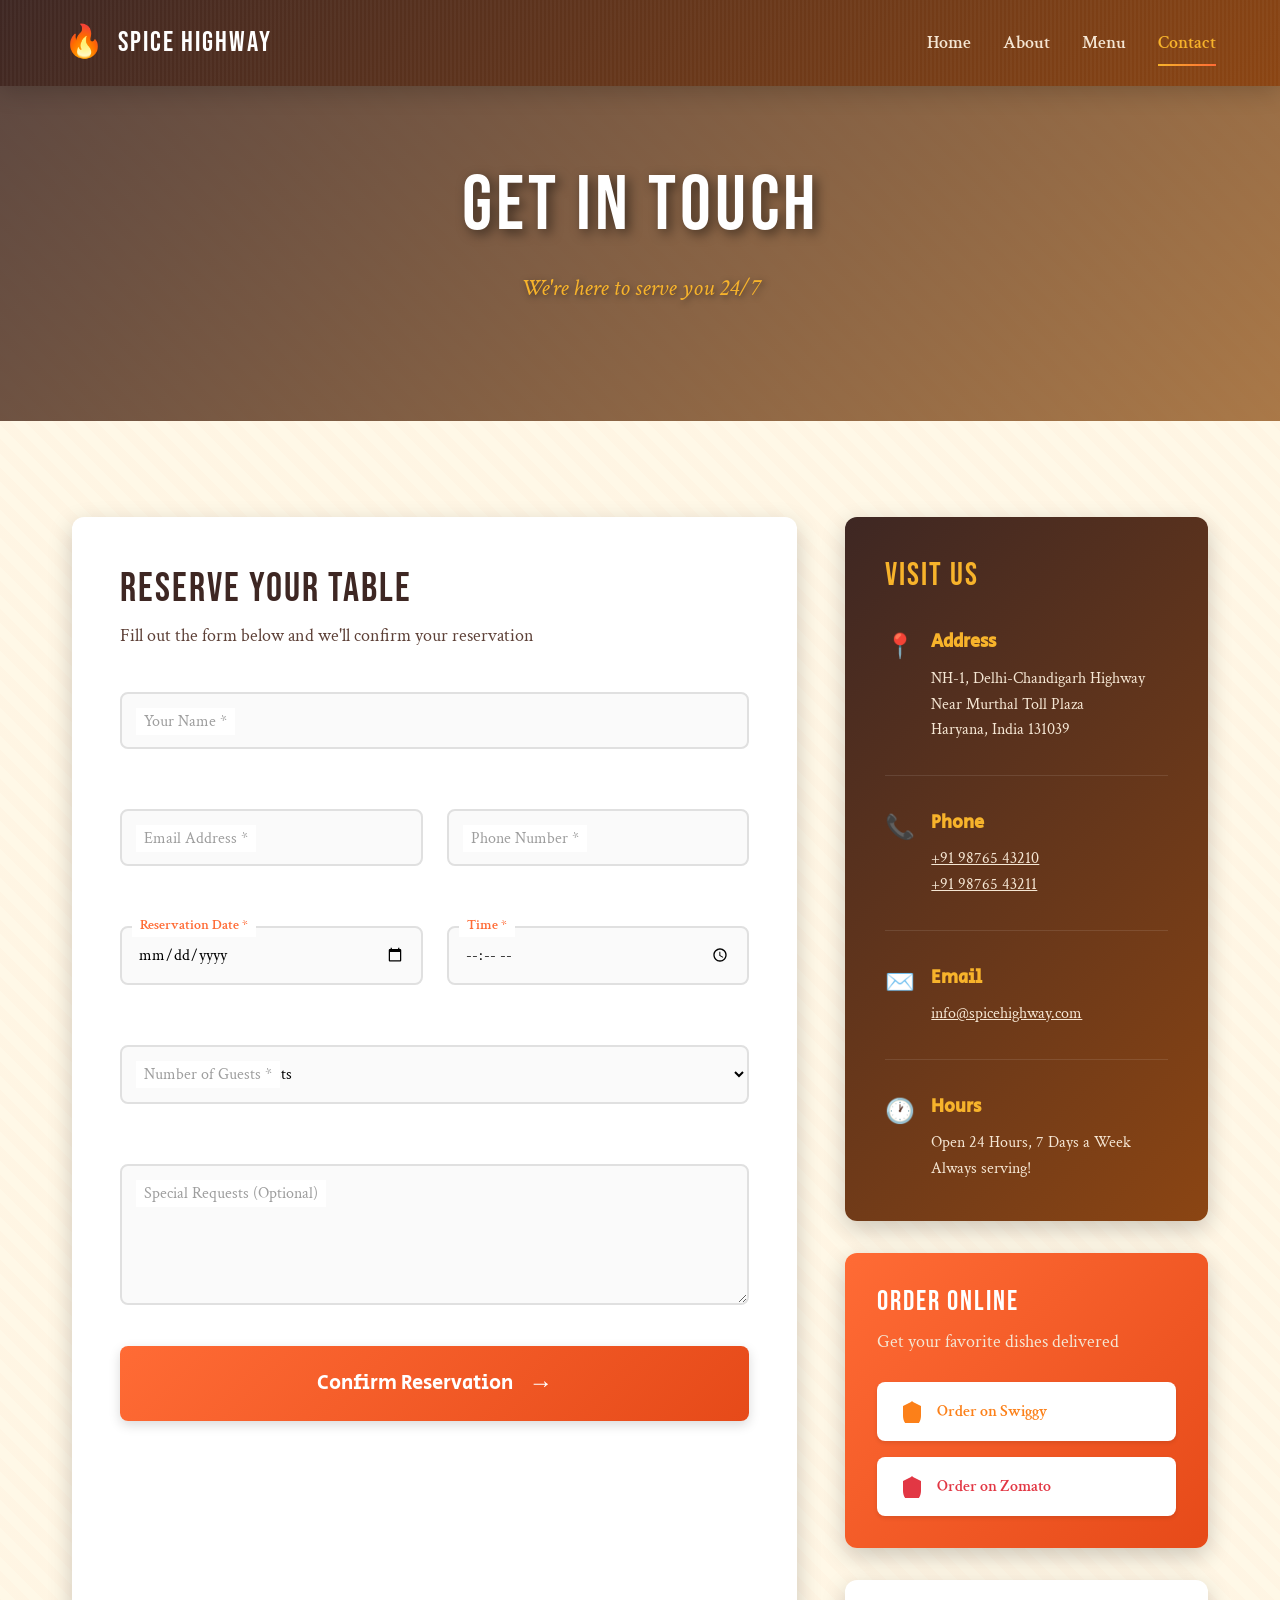
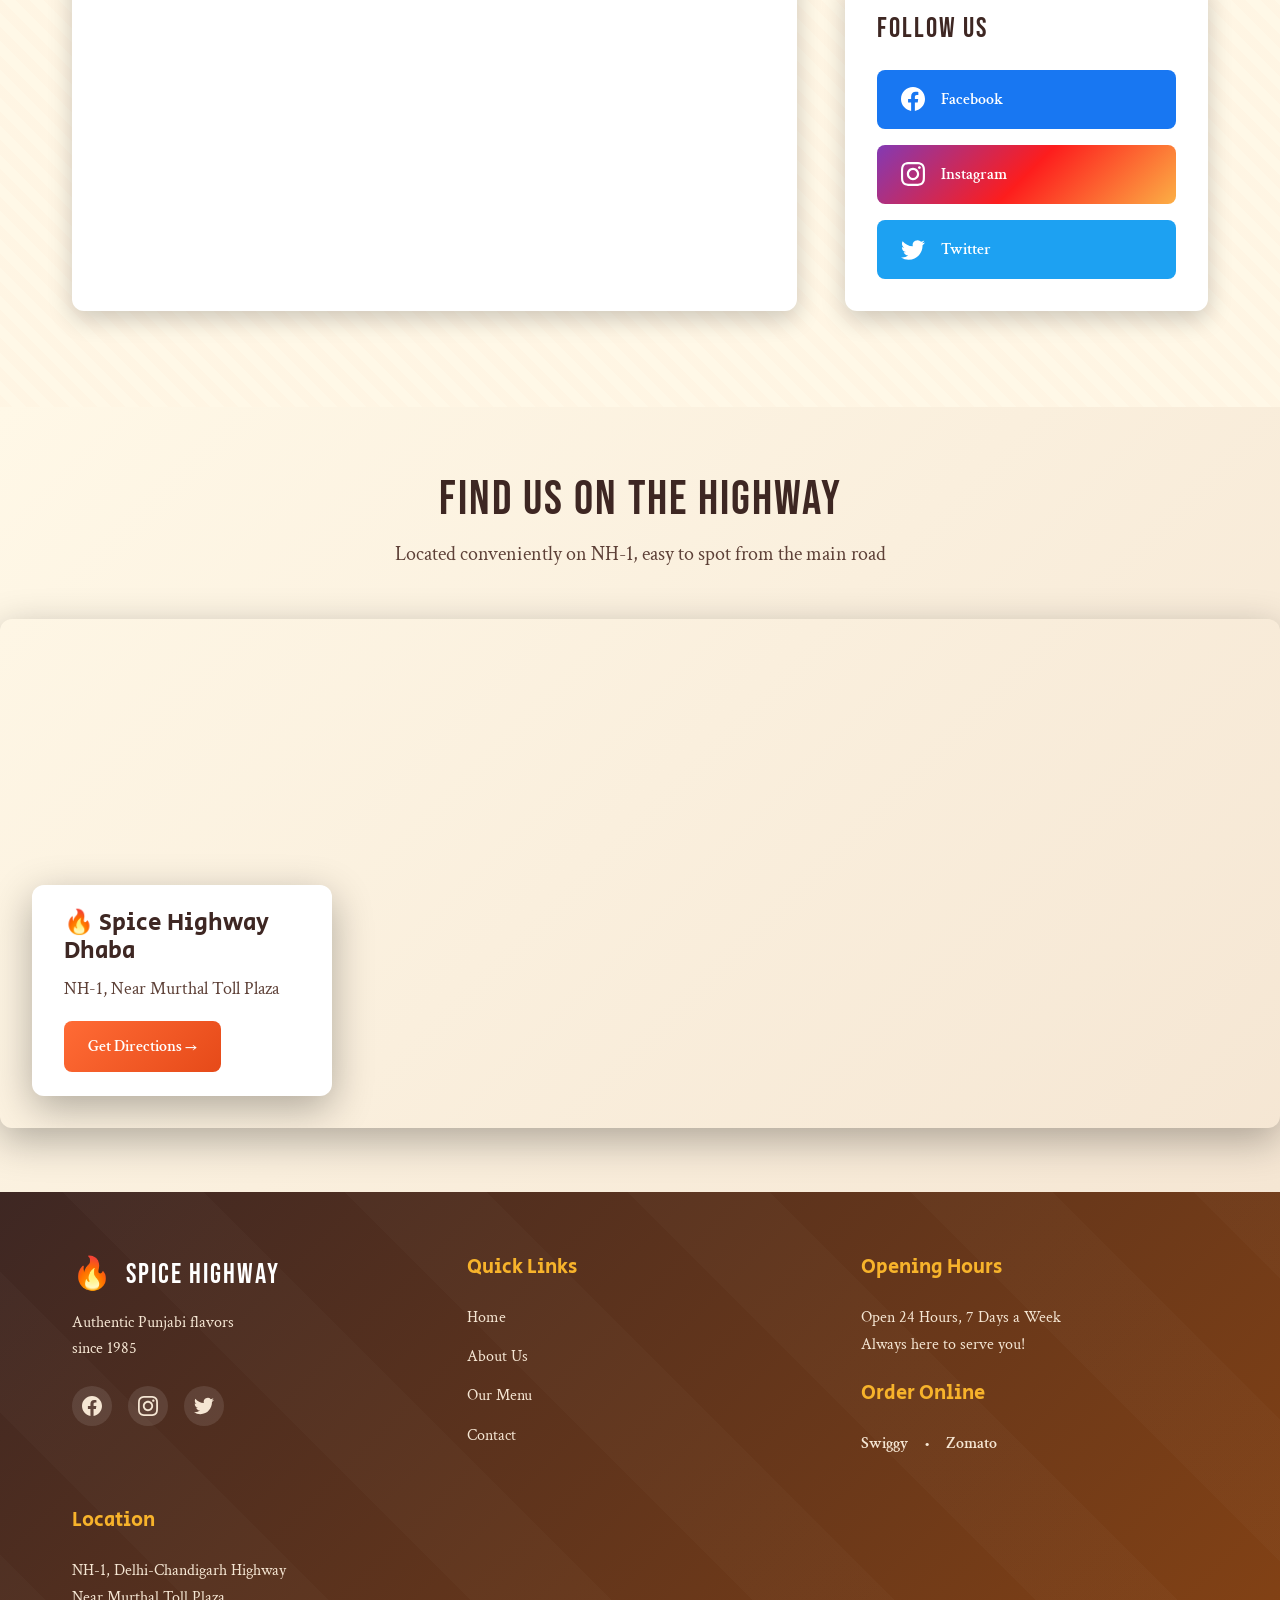
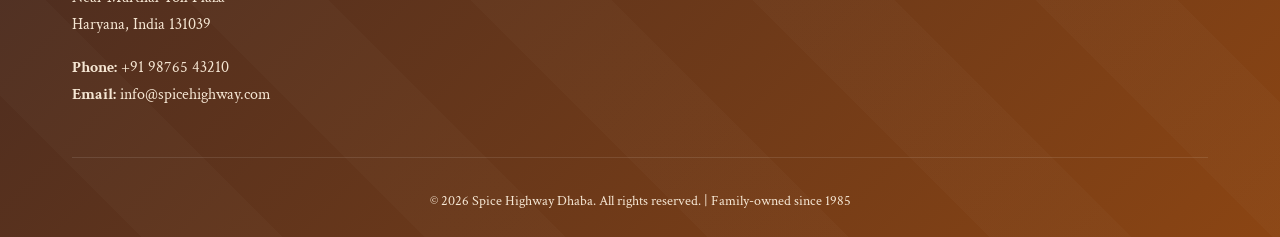
<file: contact.html>
<!doctype html>
<html lang="en">
  <head>
    <meta charset="UTF-8" />
    <meta name="viewport" content="width=device-width, initial-scale=1.0" />
    <meta
      name="description"
      content="Contact Spice Highway Dhaba - Reserve your table, get directions, or reach out for inquiries. Located on NH-1, Delhi-Chandigarh Highway."
    />
    <title>Contact Us - Spice Highway Dhaba</title>
    <link rel="stylesheet" href="styles.css" />
    <link rel="preconnect" href="https://fonts.googleapis.com" />
    <link rel="preconnect" href="https://fonts.gstatic.com" crossorigin />
    <link
      href="https://fonts.googleapis.com/css2?family=Bebas+Neue&family=Secular+One&family=Crimson+Text:wght@400;600;700&display=swap"
      rel="stylesheet"
    />
  </head>
  <body>
    <!-- Navigation -->
    <nav class="navbar" id="navbar">
      <div class="nav-container">
        <div class="nav-logo">
          <span class="logo-icon">🔥</span>
          <span class="logo-text">SPICE HIGHWAY</span>
        </div>
        <div class="nav-links" id="navLinks">
          <a href="index.html" class="nav-link">Home</a>
          <a href="about.html" class="nav-link">About</a>
          <a href="menu.html" class="nav-link">Menu</a>
          <a href="contact.html" class="nav-link active">Contact</a>
        </div>
        <button class="hamburger" id="hamburger">
          <span></span>
          <span></span>
          <span></span>
        </button>
      </div>
    </nav>

    <!-- Page Header -->
    <section class="page-header contact-header">
      <div class="header-overlay"></div>
      <div class="container">
        <h1 class="page-title" data-animate>Get in Touch</h1>
        <p class="page-subtitle" data-animate>We're here to serve you 24/7</p>
      </div>
    </section>

    <!-- Contact Section -->
    <section class="contact-page-section">
      <div class="container">
        <div class="contact-page-grid">
          <!-- Contact Form -->
          <div class="contact-form-wrapper" data-animate>
            <h2 class="form-section-title">Reserve Your Table</h2>
            <p class="form-section-subtitle">
              Fill out the form below and we'll confirm your reservation
            </p>
            <form class="contact-form" id="contactForm">
              <div class="form-group">
                <input
                  type="text"
                  id="name"
                  name="name"
                  required
                  placeholder=" "
                />
                <label for="name">Your Name *</label>
                <span class="form-error" id="nameError"></span>
              </div>

              <div class="form-row">
                <div class="form-group">
                  <input
                    type="email"
                    id="email"
                    name="email"
                    required
                    placeholder=" "
                  />
                  <label for="email">Email Address *</label>
                  <span class="form-error" id="emailError"></span>
                </div>
                <div class="form-group">
                  <input
                    type="tel"
                    id="phone"
                    name="phone"
                    required
                    placeholder=" "
                    pattern="[0-9]{10}"
                  />
                  <label for="phone">Phone Number *</label>
                  <span class="form-error" id="phoneError"></span>
                </div>
              </div>

              <div class="form-row">
                <div class="form-group">
                  <input
                    type="date"
                    id="date"
                    name="date"
                    required
                    placeholder=" "
                  />
                  <label for="date">Reservation Date *</label>
                  <span class="form-error" id="dateError"></span>
                </div>
                <div class="form-group">
                  <input
                    type="time"
                    id="time"
                    name="time"
                    required
                    placeholder=" "
                  />
                  <label for="time">Time *</label>
                  <span class="form-error" id="timeError"></span>
                </div>
              </div>

              <div class="form-group">
                <select id="guests" name="guests" required>
                  <option value="" disabled selected>
                    Select number of guests
                  </option>
                  <option value="1">1 Person</option>
                  <option value="2">2 People</option>
                  <option value="3">3 People</option>
                  <option value="4">4 People</option>
                  <option value="5">5 People</option>
                  <option value="6">6 People</option>
                  <option value="7">7 People</option>
                  <option value="8">8 People</option>
                  <option value="9">9 People</option>
                  <option value="10">10+ People</option>
                </select>
                <label for="guests">Number of Guests *</label>
                <span class="form-error" id="guestsError"></span>
              </div>

              <div class="form-group">
                <textarea
                  id="message"
                  name="message"
                  rows="5"
                  placeholder=" "
                ></textarea>
                <label for="message">Special Requests (Optional)</label>
              </div>

              <button type="submit" class="submit-btn">
                <span>Confirm Reservation</span>
                <span class="btn-icon">→</span>
              </button>

              <div class="form-success" id="formSuccess">
                <svg
                  viewBox="0 0 24 24"
                  fill="none"
                  stroke="currentColor"
                  stroke-width="2"
                >
                  <polyline points="20 6 9 17 4 12"></polyline>
                </svg>
                <span
                  >Thank you! Your reservation has been received. We'll confirm
                  shortly.</span
                >
              </div>
            </form>
          </div>

          <!-- Contact Info -->
          <div class="contact-info-section" data-animate>
            <div class="contact-info-card">
              <h3 class="info-card-title">Visit Us</h3>

              <div class="info-item">
                <span class="info-icon">📍</span>
                <div>
                  <strong>Address</strong>
                  <p>
                    NH-1, Delhi-Chandigarh Highway<br />Near Murthal Toll
                    Plaza<br />Haryana, India 131039
                  </p>
                </div>
              </div>

              <div class="info-item">
                <span class="info-icon">📞</span>
                <div>
                  <strong>Phone</strong>
                  <p>
                    <a href="tel:+919876543210">+91 98765 43210</a><br />
                    <a href="tel:+919876543211">+91 98765 43211</a>
                  </p>
                </div>
              </div>

              <div class="info-item">
                <span class="info-icon">✉️</span>
                <div>
                  <strong>Email</strong>
                  <p>
                    <a href="mailto:info@spicehighway.com"
                      >info@spicehighway.com</a
                    >
                  </p>
                </div>
              </div>

              <div class="info-item">
                <span class="info-icon">🕐</span>
                <div>
                  <strong>Hours</strong>
                  <p>Open 24 Hours, 7 Days a Week<br />Always serving!</p>
                </div>
              </div>
            </div>

            <!-- Online Ordering -->
            <div class="online-order-card">
              <h3 class="order-card-title">Order Online</h3>
              <p class="order-card-subtitle">
                Get your favorite dishes delivered
              </p>
              <div class="delivery-buttons">
                <a
                  href="https://www.swiggy.com"
                  target="_blank"
                  class="delivery-link swiggy"
                >
                  <svg
                    viewBox="0 0 24 24"
                    fill="currentColor"
                    class="delivery-logo"
                  >
                    <path
                      d="M12 2L2 7v10c0 5.55 3.84 10.74 9 12 5.16-1.26 9-6.45 9-12V7l-10-5z"
                    />
                  </svg>
                  <span>Order on Swiggy</span>
                </a>
                <a
                  href="https://www.zomato.com"
                  target="_blank"
                  class="delivery-link zomato"
                >
                  <svg
                    viewBox="0 0 24 24"
                    fill="currentColor"
                    class="delivery-logo"
                  >
                    <path
                      d="M12 2L2 7v10c0 5.55 3.84 10.74 9 12 5.16-1.26 9-6.45 9-12V7l-10-5z"
                    />
                  </svg>
                  <span>Order on Zomato</span>
                </a>
              </div>
            </div>

            <!-- Social Media -->
            <div class="social-card">
              <h3 class="social-card-title">Follow Us</h3>
              <div class="social-links-large">
                <a
                  href="https://facebook.com"
                  target="_blank"
                  class="social-link-large facebook"
                >
                  <svg viewBox="0 0 24 24" fill="currentColor">
                    <path
                      d="M24 12.073c0-6.627-5.373-12-12-12s-12 5.373-12 12c0 5.99 4.388 10.954 10.125 11.854v-8.385H7.078v-3.47h3.047V9.43c0-3.007 1.792-4.669 4.533-4.669 1.312 0 2.686.235 2.686.235v2.953H15.83c-1.491 0-1.956.925-1.956 1.874v2.25h3.328l-.532 3.47h-2.796v8.385C19.612 23.027 24 18.062 24 12.073z"
                    />
                  </svg>
                  <span>Facebook</span>
                </a>
                <a
                  href="https://instagram.com"
                  target="_blank"
                  class="social-link-large instagram"
                >
                  <svg viewBox="0 0 24 24" fill="currentColor">
                    <path
                      d="M12 0C8.74 0 8.333.015 7.053.072 5.775.132 4.905.333 4.14.63c-.789.306-1.459.717-2.126 1.384S.935 3.35.63 4.14C.333 4.905.131 5.775.072 7.053.012 8.333 0 8.74 0 12s.015 3.667.072 4.947c.06 1.277.261 2.148.558 2.913.306.788.717 1.459 1.384 2.126.667.666 1.336 1.079 2.126 1.384.766.296 1.636.499 2.913.558C8.333 23.988 8.74 24 12 24s3.667-.015 4.947-.072c1.277-.06 2.148-.262 2.913-.558.788-.306 1.459-.718 2.126-1.384.666-.667 1.079-1.335 1.384-2.126.296-.765.499-1.636.558-2.913.06-1.28.072-1.687.072-4.947s-.015-3.667-.072-4.947c-.06-1.277-.262-2.149-.558-2.913-.306-.789-.718-1.459-1.384-2.126C21.319 1.347 20.651.935 19.86.63c-.765-.297-1.636-.499-2.913-.558C15.667.012 15.26 0 12 0zm0 2.16c3.203 0 3.585.016 4.85.071 1.17.055 1.805.249 2.227.415.562.217.96.477 1.382.896.419.42.679.819.896 1.381.164.422.36 1.057.413 2.227.057 1.266.07 1.646.07 4.85s-.015 3.585-.074 4.85c-.061 1.17-.256 1.805-.421 2.227-.224.562-.479.96-.899 1.382-.419.419-.824.679-1.38.896-.42.164-1.065.36-2.235.413-1.274.057-1.649.07-4.859.07-3.211 0-3.586-.015-4.859-.074-1.171-.061-1.816-.256-2.236-.421-.569-.224-.96-.479-1.379-.899-.421-.419-.69-.824-.9-1.38-.165-.42-.359-1.065-.42-2.235-.045-1.26-.061-1.649-.061-4.844 0-3.196.016-3.586.061-4.861.061-1.17.255-1.814.42-2.234.21-.57.479-.96.9-1.381.419-.419.81-.689 1.379-.898.42-.166 1.051-.361 2.221-.421 1.275-.045 1.65-.06 4.859-.06l.045.03zm0 3.678c-3.405 0-6.162 2.76-6.162 6.162 0 3.405 2.76 6.162 6.162 6.162 3.405 0 6.162-2.76 6.162-6.162 0-3.405-2.76-6.162-6.162-6.162zM12 16c-2.21 0-4-1.79-4-4s1.79-4 4-4 4 1.79 4 4-1.79 4-4 4zm7.846-10.405c0 .795-.646 1.44-1.44 1.44-.795 0-1.44-.646-1.44-1.44 0-.794.646-1.439 1.44-1.439.793-.001 1.44.645 1.44 1.439z"
                    />
                  </svg>
                  <span>Instagram</span>
                </a>
                <a
                  href="https://twitter.com"
                  target="_blank"
                  class="social-link-large twitter"
                >
                  <svg viewBox="0 0 24 24" fill="currentColor">
                    <path
                      d="M23.953 4.57a10 10 0 01-2.825.775 4.958 4.958 0 002.163-2.723c-.951.555-2.005.959-3.127 1.184a4.92 4.92 0 00-8.384 4.482C7.69 8.095 4.067 6.13 1.64 3.162a4.822 4.822 0 00-.666 2.475c0 1.71.87 3.213 2.188 4.096a4.904 4.904 0 01-2.228-.616v.06a4.923 4.923 0 003.946 4.827 4.996 4.996 0 01-2.212.085 4.936 4.936 0 004.604 3.417 9.867 9.867 0 01-6.102 2.105c-.39 0-.779-.023-1.17-.067a13.995 13.995 0 007.557 2.209c9.053 0 13.998-7.496 13.998-13.985 0-.21 0-.42-.015-.63A9.935 9.935 0 0024 4.59z"
                    />
                  </svg>
                  <span>Twitter</span>
                </a>
              </div>
            </div>
          </div>
        </div>
      </div>
    </section>

    <!-- Map Section -->
    <section class="map-section">
      <div class="container">
        <h2 class="map-title">Find Us on the Highway</h2>
        <p class="map-subtitle">
          Located conveniently on NH-1, easy to spot from the main road
        </p>
      </div>
      <div class="map-wrapper">
        <iframe
          src="https://www.google.com/maps/embed?pb=!1m17!1m12!1m3!1d3505.6585532058075!2d77.16430507549666!3d28.519918975726423!2m3!1f0!2f0!3f0!3m2!1i1024!2i768!4f13.1!3m2!1m1!2zMjjCsDMxJzExLjciTiA3N8KwMTAnMDAuOCJF!5e0!3m2!1sen!2sin!4v1771761359005!5m2!1sen!2sin"
          width="100%"
          height="500"
          style="border: 0"
          allowfullscreen=""
          loading="lazy"
          title="INDII EXPRESS Location"
        >
        </iframe>
        <div class="map-overlay-card">
          <h3>🔥 Spice Highway Dhaba</h3>
          <p>NH-1, Near Murthal Toll Plaza</p>
          <a href="https://goo.gl/maps" target="_blank" class="directions-btn"
            >Get Directions →</a
          >
        </div>
      </div>
    </section>

    <!-- Footer -->
    <footer class="footer">
      <div class="container">
        <div class="footer-content">
          <div class="footer-section">
            <h3 class="footer-logo">
              <span class="logo-icon">🔥</span>
              SPICE HIGHWAY
            </h3>
            <p class="footer-tagline">
              Authentic Punjabi flavors<br />since 1985
            </p>
            <div class="social-links">
              <a
                href="https://facebook.com"
                target="_blank"
                class="social-link"
                aria-label="Facebook"
              >
                <svg viewBox="0 0 24 24" fill="currentColor">
                  <path
                    d="M24 12.073c0-6.627-5.373-12-12-12s-12 5.373-12 12c0 5.99 4.388 10.954 10.125 11.854v-8.385H7.078v-3.47h3.047V9.43c0-3.007 1.792-4.669 4.533-4.669 1.312 0 2.686.235 2.686.235v2.953H15.83c-1.491 0-1.956.925-1.956 1.874v2.25h3.328l-.532 3.47h-2.796v8.385C19.612 23.027 24 18.062 24 12.073z"
                  />
                </svg>
              </a>
              <a
                href="https://instagram.com"
                target="_blank"
                class="social-link"
                aria-label="Instagram"
              >
                <svg viewBox="0 0 24 24" fill="currentColor">
                  <path
                    d="M12 0C8.74 0 8.333.015 7.053.072 5.775.132 4.905.333 4.14.63c-.789.306-1.459.717-2.126 1.384S.935 3.35.63 4.14C.333 4.905.131 5.775.072 7.053.012 8.333 0 8.74 0 12s.015 3.667.072 4.947c.06 1.277.261 2.148.558 2.913.306.788.717 1.459 1.384 2.126.667.666 1.336 1.079 2.126 1.384.766.296 1.636.499 2.913.558C8.333 23.988 8.74 24 12 24s3.667-.015 4.947-.072c1.277-.06 2.148-.262 2.913-.558.788-.306 1.459-.718 2.126-1.384.666-.667 1.079-1.335 1.384-2.126.296-.765.499-1.636.558-2.913.06-1.28.072-1.687.072-4.947s-.015-3.667-.072-4.947c-.06-1.277-.262-2.149-.558-2.913-.306-.789-.718-1.459-1.384-2.126C21.319 1.347 20.651.935 19.86.63c-.765-.297-1.636-.499-2.913-.558C15.667.012 15.26 0 12 0zm0 2.16c3.203 0 3.585.016 4.85.071 1.17.055 1.805.249 2.227.415.562.217.96.477 1.382.896.419.42.679.819.896 1.381.164.422.36 1.057.413 2.227.057 1.266.07 1.646.07 4.85s-.015 3.585-.074 4.85c-.061 1.17-.256 1.805-.421 2.227-.224.562-.479.96-.899 1.382-.419.419-.824.679-1.38.896-.42.164-1.065.36-2.235.413-1.274.057-1.649.07-4.859.07-3.211 0-3.586-.015-4.859-.074-1.171-.061-1.816-.256-2.236-.421-.569-.224-.96-.479-1.379-.899-.421-.419-.69-.824-.9-1.38-.165-.42-.359-1.065-.42-2.235-.045-1.26-.061-1.649-.061-4.844 0-3.196.016-3.586.061-4.861.061-1.17.255-1.814.42-2.234.21-.57.479-.96.9-1.381.419-.419.81-.689 1.379-.898.42-.166 1.051-.361 2.221-.421 1.275-.045 1.65-.06 4.859-.06l.045.03zm0 3.678c-3.405 0-6.162 2.76-6.162 6.162 0 3.405 2.76 6.162 6.162 6.162 3.405 0 6.162-2.76 6.162-6.162 0-3.405-2.76-6.162-6.162-6.162zM12 16c-2.21 0-4-1.79-4-4s1.79-4 4-4 4 1.79 4 4-1.79 4-4 4zm7.846-10.405c0 .795-.646 1.44-1.44 1.44-.795 0-1.44-.646-1.44-1.44 0-.794.646-1.439 1.44-1.439.793-.001 1.44.645 1.44 1.439z"
                  />
                </svg>
              </a>
              <a
                href="https://twitter.com"
                target="_blank"
                class="social-link"
                aria-label="Twitter"
              >
                <svg viewBox="0 0 24 24" fill="currentColor">
                  <path
                    d="M23.953 4.57a10 10 0 01-2.825.775 4.958 4.958 0 002.163-2.723c-.951.555-2.005.959-3.127 1.184a4.92 4.92 0 00-8.384 4.482C7.69 8.095 4.067 6.13 1.64 3.162a4.822 4.822 0 00-.666 2.475c0 1.71.87 3.213 2.188 4.096a4.904 4.904 0 01-2.228-.616v.06a4.923 4.923 0 003.946 4.827 4.996 4.996 0 01-2.212.085 4.936 4.936 0 004.604 3.417 9.867 9.867 0 01-6.102 2.105c-.39 0-.779-.023-1.17-.067a13.995 13.995 0 007.557 2.209c9.053 0 13.998-7.496 13.998-13.985 0-.21 0-.42-.015-.63A9.935 9.935 0 0024 4.59z"
                  />
                </svg>
              </a>
            </div>
          </div>
          <div class="footer-section">
            <h4 class="footer-title">Quick Links</h4>
            <ul class="footer-links">
              <li><a href="index.html">Home</a></li>
              <li><a href="about.html">About Us</a></li>
              <li><a href="menu.html">Our Menu</a></li>
              <li><a href="contact.html">Contact</a></li>
            </ul>
          </div>
          <div class="footer-section">
            <h4 class="footer-title">Opening Hours</h4>
            <p class="footer-text">
              Open 24 Hours, 7 Days a Week<br />Always here to serve you!
            </p>
            <h4 class="footer-title" style="margin-top: 1.5rem">
              Order Online
            </h4>
            <div class="footer-delivery">
              <a href="https://www.swiggy.com" target="_blank">Swiggy</a>
              <span>•</span>
              <a href="https://www.zomato.com" target="_blank">Zomato</a>
            </div>
          </div>
          <div class="footer-section">
            <h4 class="footer-title">Location</h4>
            <p class="footer-text">
              NH-1, Delhi-Chandigarh Highway<br />Near Murthal Toll Plaza<br />Haryana,
              India 131039
            </p>
            <p class="footer-text" style="margin-top: 1rem">
              <strong>Phone:</strong> +91 98765 43210<br />
              <strong>Email:</strong> info@spicehighway.com
            </p>
          </div>
        </div>
        <div class="footer-bottom">
          <p>
            &copy; 2026 Spice Highway Dhaba. All rights reserved. | Family-owned
            since 1985
          </p>
        </div>
      </div>
    </footer>

    <script src="script.js"></script>
  </body>
</html>
</file>
<file: styles.css>
/* ====================================
   SPICE HIGHWAY DHABA - CSS STYLES
   Rustic Indian Highway Dhaba Theme
   ==================================== */

/* ============= CSS VARIABLES ============= */
:root {
    /* Color Palette - Rustic Indian Theme */
    --saffron-primary: #FF6B35;
    --saffron-dark: #D94E1F;
    --mustard: #F7B32B;
    --terracotta: #C85C3C;
    --burnt-sienna: #8B4513;
    --deep-orange: #E64A19;
    --warm-beige: #F5E6D3;
    --cream: #FFF8E7;
    --dark-brown: #3E2723;
    --medium-brown: #5D4037;
    --light-brown: #8D6E63;
    --olive-green: #827717;
    --dark-green: #33691E;

    /* Neutral Colors */
    --white: #FFFFFF;
    --off-white: #FAFAFA;
    --light-gray: #E0E0E0;
    --gray: #9E9E9E;
    --dark-gray: #424242;
    --black: #1A1A1A;

    /* Typography */
    --font-display: 'Bebas Neue', 'Impact', sans-serif;
    --font-heading: 'Secular One', sans-serif;
    --font-body: 'Crimson Text', Georgia, serif;

    /* Spacing */
    --spacing-xs: 0.5rem;
    --spacing-sm: 1rem;
    --spacing-md: 1.5rem;
    --spacing-lg: 2rem;
    --spacing-xl: 3rem;
    --spacing-2xl: 4rem;
    --spacing-3xl: 6rem;

    /* Border Radius */
    --radius-sm: 4px;
    --radius-md: 8px;
    --radius-lg: 12px;
    --radius-xl: 20px;

    /* Shadows */
    --shadow-sm: 0 2px 4px rgba(0, 0, 0, 0.1);
    --shadow-md: 0 4px 12px rgba(0, 0, 0, 0.15);
    --shadow-lg: 0 8px 24px rgba(0, 0, 0, 0.2);
    --shadow-xl: 0 12px 40px rgba(0, 0, 0, 0.3);

    /* Transitions */
    --transition-fast: 0.2s ease;
    --transition-base: 0.3s ease;
    --transition-slow: 0.5s ease;
}

/* ============= RESET & BASE STYLES ============= */
* {
    margin: 0;
    padding: 0;
    box-sizing: border-box;
}

html {
    scroll-behavior: smooth;
    font-size: 16px;
}

body {
    font-family: var(--font-body);
    color: var(--dark-brown);
    background-color: var(--cream);
    line-height: 1.7;
    overflow-x: hidden;
    background-image:
        repeating-linear-gradient(45deg,
            transparent,
            transparent 10px,
            rgba(255, 107, 53, 0.02) 10px,
            rgba(255, 107, 53, 0.02) 20px);
}

/* ============= TYPOGRAPHY ============= */
h1,
h2,
h3,
h4,
h5,
h6 {
    font-family: var(--font-heading);
    font-weight: 400;
    line-height: 1.2;
    color: var(--dark-brown);
}

h1 {
    font-size: clamp(2.5rem, 5vw, 4rem);
}

h2 {
    font-size: clamp(2rem, 4vw, 3rem);
}

h3 {
    font-size: clamp(1.5rem, 3vw, 2rem);
}

h4 {
    font-size: 1.5rem;
}

h5 {
    font-size: 1.25rem;
}

h6 {
    font-size: 1.125rem;
}

p {
    font-size: 1.125rem;
    margin-bottom: 1rem;
}

a {
    color: inherit;
    text-decoration: none;
    transition: var(--transition-base);
}

img {
    max-width: 100%;
    height: auto;
    display: block;
}

/* ============= CONTAINER & UTILITIES ============= */
.container {
    max-width: 1200px;
    margin: 0 auto;
    padding: 0 var(--spacing-md);
}

@media (min-width: 768px) {
    .container {
        padding: 0 var(--spacing-lg);
    }
}

/* Animation Utilities */
@keyframes fadeIn {
    from {
        opacity: 0;
        transform: translateY(30px);
    }

    to {
        opacity: 1;
        transform: translateY(0);
    }
}

@keyframes slideInLeft {
    from {
        opacity: 0;
        transform: translateX(-50px);
    }

    to {
        opacity: 1;
        transform: translateX(0);
    }
}

@keyframes slideInRight {
    from {
        opacity: 0;
        transform: translateX(50px);
    }

    to {
        opacity: 1;
        transform: translateX(0);
    }
}

@keyframes scaleIn {
    from {
        opacity: 0;
        transform: scale(0.9);
    }

    to {
        opacity: 1;
        transform: scale(1);
    }
}

@keyframes pulse {

    0%,
    100% {
        transform: scale(1);
    }

    50% {
        transform: scale(1.05);
    }
}

[data-animate] {
    opacity: 0;
    animation: fadeIn 0.8s ease forwards;
}

[data-animate]:nth-child(1) {
    animation-delay: 0.1s;
}

[data-animate]:nth-child(2) {
    animation-delay: 0.2s;
}

[data-animate]:nth-child(3) {
    animation-delay: 0.3s;
}

[data-animate]:nth-child(4) {
    animation-delay: 0.4s;
}

[data-animate]:nth-child(5) {
    animation-delay: 0.5s;
}

/* ============= NAVIGATION ============= */
.navbar {
    position: fixed;
    top: 0;
    left: 0;
    right: 0;
    z-index: 1000;
    background: linear-gradient(135deg, var(--dark-brown) 0%, var(--burnt-sienna) 100%);
    box-shadow: var(--shadow-lg);
    transition: var(--transition-base);
}

.navbar::before {
    content: '';
    position: absolute;
    top: 0;
    left: 0;
    right: 0;
    bottom: 0;
    background-image:
        repeating-linear-gradient(90deg,
            transparent,
            transparent 2px,
            rgba(255, 255, 255, 0.03) 2px,
            rgba(255, 255, 255, 0.03) 4px);
    pointer-events: none;
}

.nav-container {
    max-width: 1200px;
    margin: 0 auto;
    padding: 1rem 1.5rem;
    display: flex;
    justify-content: space-between;
    align-items: center;
    position: relative;
}

.nav-logo {
    display: flex;
    align-items: center;
    gap: 0.75rem;
    font-family: var(--font-display);
    font-size: 1.75rem;
    color: var(--white);
    letter-spacing: 2px;
    transition: var(--transition-base);
    cursor: pointer;
}

.nav-logo:hover {
    transform: scale(1.05);
}

.logo-icon {
    font-size: 2rem;
    animation: pulse 2s ease-in-out infinite;
}

.logo-text {
    position: relative;
}

.logo-text::after {
    content: '';
    position: absolute;
    bottom: -4px;
    left: 0;
    width: 100%;
    height: 3px;
    background: linear-gradient(90deg, var(--mustard), var(--saffron-primary));
    transform: scaleX(0);
    transform-origin: left;
    transition: transform var(--transition-base);
}

.nav-logo:hover .logo-text::after {
    transform: scaleX(1);
}

.nav-links {
    display: flex;
    gap: 2rem;
    align-items: center;
}

.nav-link {
    font-family: var(--font-body);
    font-size: 1.125rem;
    font-weight: 600;
    color: var(--warm-beige);
    position: relative;
    padding: 0.5rem 0;
    transition: var(--transition-base);
}

.nav-link::before {
    content: '';
    position: absolute;
    bottom: 0;
    left: 0;
    width: 100%;
    height: 2px;
    background: linear-gradient(90deg, var(--mustard), var(--saffron-primary));
    transform: scaleX(0);
    transform-origin: left;
    transition: transform var(--transition-base);
}

.nav-link:hover,
.nav-link.active {
    color: var(--mustard);
}

.nav-link:hover::before,
.nav-link.active::before {
    transform: scaleX(1);
}

/* Hamburger Menu */
.hamburger {
    display: none;
    flex-direction: column;
    gap: 5px;
    background: none;
    border: none;
    cursor: pointer;
    padding: 0.5rem;
    z-index: 1001;
}

.hamburger span {
    display: block;
    width: 30px;
    height: 3px;
    background-color: var(--white);
    transition: var(--transition-base);
    border-radius: 2px;
}

.hamburger.active span:nth-child(1) {
    transform: rotate(45deg) translate(8px, 8px);
}

.hamburger.active span:nth-child(2) {
    opacity: 0;
}

.hamburger.active span:nth-child(3) {
    transform: rotate(-45deg) translate(7px, -7px);
}

/* ============= MARQUEE BANNER ============= */
.marquee-banner {
    display: block;
    background: linear-gradient(135deg, var(--saffron-primary) 0%, var(--deep-orange) 100%);
    color: var(--white);
    padding: 2rem 0;
    font-size: 2rem;
    font-weight: 600;
    letter-spacing: 0.5px;
    box-shadow: var(--shadow-md);
    white-space: nowrap;
    overflow: hidden;
    font-family: var(--font-display);
    line-height: 1.5;
    text-shadow: 1px 1px 2px rgba(0, 0, 0, 0.3);
}

.marquee-banner:hover {
    animation-play-state: paused;
    cursor: pointer;
}

/* Smooth scrolling animation for marquee */
@keyframes marquee-scroll {
    0% {
        transform: translateX(100%);
    }

    100% {
        transform: translateX(-100%);
    }
}

/* ============= HERO SECTION ============= */
.hero {
    position: relative;
    height: 100vh;
    min-height: 600px;
    display: flex;
    align-items: center;
    justify-content: center;
    background-image: url('https://images.unsplash.com/photo-1552566626-52f8b828add9?w=1920&q=80');
    background-size: cover;
    background-position: center;
    background-attachment: fixed;
    overflow: hidden;
}

.hero-overlay {
    position: absolute;
    top: 0;
    left: 0;
    right: 0;
    bottom: 0;
    background: linear-gradient(135deg,
            rgba(62, 39, 35, 0.85) 0%,
            rgba(141, 78, 19, 0.75) 50%,
            rgba(230, 74, 25, 0.6) 100%);
}

.hero-pattern {
    position: absolute;
    top: 0;
    left: 0;
    right: 0;
    bottom: 0;
    background-image:
        repeating-linear-gradient(45deg,
            transparent,
            transparent 50px,
            rgba(255, 255, 255, 0.03) 50px,
            rgba(255, 255, 255, 0.03) 100px),
        repeating-linear-gradient(-45deg,
            transparent,
            transparent 50px,
            rgba(0, 0, 0, 0.03) 50px,
            rgba(0, 0, 0, 0.03) 100px);
}

.hero-content {
    position: relative;
    z-index: 2;
    text-align: center;
    padding: 2rem;
    max-width: 900px;
}

.hero-title {
    font-family: var(--font-display);
    color: var(--white);
    margin-bottom: 1rem;
    text-shadow: 4px 4px 12px rgba(0, 0, 0, 0.5);
    display: flex;
    flex-direction: column;
    gap: 0.5rem;
}

.title-main {
    font-size: clamp(3rem, 8vw, 7rem);
    letter-spacing: 8px;
    line-height: 1;
    background: linear-gradient(135deg, var(--white) 0%, var(--mustard) 100%);
    -webkit-background-clip: text;
    -webkit-text-fill-color: transparent;
    background-clip: text;
}

.title-sub {
    font-size: clamp(2rem, 5vw, 4rem);
    letter-spacing: 12px;
    color: var(--saffron-primary);
    text-shadow: 2px 2px 8px rgba(0, 0, 0, 0.7);
}

.hero-tagline {
    font-family: var(--font-body);
    font-size: clamp(1.25rem, 2.5vw, 1.75rem);
    color: var(--warm-beige);
    margin-bottom: 0.5rem;
    font-style: italic;
    font-weight: 600;
    letter-spacing: 2px;
    text-shadow: 2px 2px 6px rgba(0, 0, 0, 0.5);
}

.hero-subtitle {
    font-family: var(--font-body);
    font-size: clamp(1rem, 2vw, 1.25rem);
    color: var(--mustard);
    margin-bottom: 2.5rem;
    letter-spacing: 1px;
    text-shadow: 1px 1px 4px rgba(0, 0, 0, 0.5);
}

.cta-button {
    display: inline-flex;
    align-items: center;
    gap: 1rem;
    padding: 1.25rem 3rem;
    background: linear-gradient(135deg, var(--saffron-primary) 0%, var(--deep-orange) 100%);
    color: var(--white);
    font-family: var(--font-heading);
    font-size: 1.25rem;
    letter-spacing: 2px;
    border: 3px solid var(--mustard);
    border-radius: var(--radius-lg);
    cursor: pointer;
    transition: all var(--transition-base);
    text-transform: uppercase;
    box-shadow: 0 8px 24px rgba(255, 107, 53, 0.4);
    position: relative;
    overflow: hidden;
}

.cta-button::before {
    content: '';
    position: absolute;
    top: 50%;
    left: 50%;
    width: 0;
    height: 0;
    border-radius: 50%;
    background: rgba(255, 255, 255, 0.3);
    transform: translate(-50%, -50%);
    transition: width 0.6s, height 0.6s;
}

.cta-button:hover::before {
    width: 300px;
    height: 300px;
}

.cta-button:hover {
    transform: translateY(-4px) scale(1.05);
    box-shadow: 0 12px 32px rgba(255, 107, 53, 0.6);
    border-color: var(--white);
}

.cta-icon {
    font-size: 1.5rem;
    transition: transform var(--transition-base);
}

.cta-button:hover .cta-icon {
    transform: translateX(8px);
}

/* Scroll Indicator */
.scroll-indicator {
    position: absolute;
    bottom: 3rem;
    left: 50%;
    transform: translateX(-50%);
    display: flex;
    flex-direction: column;
    align-items: center;
    gap: 0.5rem;
    color: var(--warm-beige);
    font-family: var(--font-body);
    font-size: 0.875rem;
    letter-spacing: 2px;
    text-transform: uppercase;
    z-index: 2;
}

.scroll-arrow {
    font-size: 1.5rem;
    animation: bounce 2s ease-in-out infinite;
}

@keyframes bounce {

    0%,
    100% {
        transform: translateY(0);
    }

    50% {
        transform: translateY(10px);
    }
}

/* ============= SECTION STYLES ============= */
.section-header {
    text-align: center;
    margin-bottom: var(--spacing-2xl);
    animation: fadeIn 0.8s ease;
}

.section-tag {
    display: inline-block;
    font-family: var(--font-display);
    font-size: 0.875rem;
    letter-spacing: 3px;
    color: var(--saffron-primary);
    background: rgba(255, 107, 53, 0.1);
    padding: 0.5rem 1.5rem;
    border-radius: var(--radius-xl);
    margin-bottom: 1rem;
    border: 2px solid var(--saffron-primary);
}

.section-title {
    font-family: var(--font-display);
    font-size: clamp(2.5rem, 5vw, 4rem);
    color: var(--dark-brown);
    margin-bottom: 1rem;
    letter-spacing: 3px;
    text-transform: uppercase;
    position: relative;
    display: inline-block;
}

.section-title::after {
    content: '';
    position: absolute;
    bottom: -10px;
    left: 50%;
    transform: translateX(-50%);
    width: 100px;
    height: 4px;
    background: linear-gradient(90deg, var(--saffron-primary), var(--mustard));
    border-radius: 2px;
}

.section-subtitle {
    font-size: 1.25rem;
    color: var(--medium-brown);
    max-width: 600px;
    margin: 0 auto;
    font-style: italic;
}

/* ============= FEATURED DISHES SECTION ============= */
.featured-section {
    padding: var(--spacing-3xl) 0;
    background: linear-gradient(135deg, var(--cream) 0%, var(--warm-beige) 100%);
    position: relative;
}

.featured-section::before {
    content: '';
    position: absolute;
    top: 0;
    left: 0;
    right: 0;
    height: 100px;
    background: linear-gradient(to bottom, rgba(255, 248, 231, 0), var(--cream));
}

.dishes-grid {
    display: grid;
    grid-template-columns: repeat(auto-fit, minmax(280px, 1fr));
    gap: 2rem;
    margin-top: 3rem;
}

.dish-card {
    background: var(--white);
    border-radius: var(--radius-lg);
    overflow: hidden;
    box-shadow: var(--shadow-md);
    transition: all var(--transition-base);
    position: relative;
    border: 2px solid transparent;
}

.dish-card:hover {
    transform: translateY(-12px) scale(1.02);
    box-shadow: var(--shadow-xl);
    border-color: var(--saffron-primary);
}

.dish-image-wrapper {
    position: relative;
    overflow: hidden;
    height: 250px;
}

.dish-image {
    width: 100%;
    height: 100%;
    object-fit: cover;
    transition: transform 0.6s ease;
}

.dish-card:hover .dish-image {
    transform: scale(1.15);
}

.dish-badge {
    position: absolute;
    top: 1rem;
    left: 1rem;
    background: linear-gradient(135deg, var(--saffron-primary), var(--deep-orange));
    color: var(--white);
    padding: 0.5rem 1rem;
    border-radius: var(--radius-xl);
    font-family: var(--font-display);
    font-size: 0.75rem;
    letter-spacing: 1px;
    box-shadow: var(--shadow-md);
    z-index: 2;
}

.spice-level {
    position: absolute;
    bottom: 1rem;
    right: 1rem;
    display: flex;
    gap: 0.25rem;
    background: rgba(0, 0, 0, 0.7);
    padding: 0.5rem 0.75rem;
    border-radius: var(--radius-xl);
    backdrop-filter: blur(10px);
}

.spice-icon {
    font-size: 1rem;
}

.dish-content {
    padding: 1.5rem;
}

.dish-name {
    font-family: var(--font-heading);
    font-size: 1.5rem;
    color: var(--dark-brown);
    margin-bottom: 0.75rem;
}

.dish-description {
    font-size: 1rem;
    color: var(--medium-brown);
    margin-bottom: 1.25rem;
    line-height: 1.6;
}

.dish-footer {
    display: flex;
    justify-content: space-between;
    align-items: center;
}

.dish-price {
    font-family: var(--font-heading);
    font-size: 1.75rem;
    color: var(--saffron-primary);
    font-weight: bold;
}

.order-btn {
    padding: 0.75rem 1.5rem;
    background: linear-gradient(135deg, var(--saffron-primary), var(--deep-orange));
    color: var(--white);
    border: none;
    border-radius: var(--radius-md);
    font-family: var(--font-body);
    font-weight: 600;
    cursor: pointer;
    transition: all var(--transition-base);
    box-shadow: var(--shadow-sm);
}

.order-btn:hover {
    transform: translateY(-2px);
    box-shadow: var(--shadow-md);
    background: linear-gradient(135deg, var(--deep-orange), var(--saffron-dark));
}

/* Continue to part 2... */
/* ============= TESTIMONIALS SECTION ============= */
.testimonials-section {
    padding: var(--spacing-3xl) 0;
    background: linear-gradient(135deg, var(--dark-brown) 0%, var(--burnt-sienna) 50%, var(--terracotta) 100%);
    position: relative;
    overflow: hidden;
}

.testimonials-section::before {
    content: '';
    position: absolute;
    top: 0;
    left: 0;
    right: 0;
    bottom: 0;
    background-image:
        repeating-linear-gradient(45deg,
            transparent,
            transparent 100px,
            rgba(255, 255, 255, 0.02) 100px,
            rgba(255, 255, 255, 0.02) 200px);
    pointer-events: none;
}

.testimonials-section .section-tag {
    background: rgba(255, 255, 255, 0.1);
    border-color: var(--mustard);
    color: var(--mustard);
}

.testimonials-section .section-title {
    color: var(--white);
}

.testimonials-section .section-title::after {
    background: linear-gradient(90deg, var(--mustard), var(--white));
}

.testimonials-section .section-subtitle {
    color: var(--warm-beige);
}

.testimonials-carousel {
    position: relative;
    max-width: 900px;
    margin: 0 auto;
    padding: 2rem 4rem;
}

.testimonials-wrapper {
    position: relative;
    min-height: 350px;
}

.testimonial-card {
    position: absolute;
    top: 0;
    left: 0;
    right: 0;
    background: var(--white);
    padding: 3rem;
    border-radius: var(--radius-xl);
    box-shadow: var(--shadow-xl);
    opacity: 0;
    transform: scale(0.9);
    transition: all 0.5s ease;
    pointer-events: none;
}

.testimonial-card.active {
    opacity: 1;
    transform: scale(1);
    pointer-events: auto;
}

.testimonial-rating {
    font-size: 1.5rem;
    margin-bottom: 1.5rem;
    color: var(--mustard);
}

.testimonial-text {
    font-size: 1.25rem;
    line-height: 1.8;
    color: var(--medium-brown);
    margin-bottom: 2rem;
    font-style: italic;
    position: relative;
    padding-left: 2rem;
}

.testimonial-text::before {
    content: '"';
    position: absolute;
    left: 0;
    top: -10px;
    font-size: 4rem;
    color: var(--saffron-primary);
    opacity: 0.3;
    font-family: Georgia, serif;
}

.testimonial-author {
    display: flex;
    align-items: center;
    gap: 1rem;
}

.author-avatar {
    width: 60px;
    height: 60px;
    border-radius: 50%;
    background: linear-gradient(135deg, var(--saffron-primary), var(--deep-orange));
    display: flex;
    align-items: center;
    justify-content: center;
    font-family: var(--font-heading);
    font-size: 1.5rem;
    color: var(--white);
    font-weight: bold;
}

.author-name {
    font-family: var(--font-heading);
    font-size: 1.25rem;
    color: var(--dark-brown);
}

.author-title {
    font-size: 1rem;
    color: var(--gray);
}

.carousel-btn {
    position: absolute;
    top: 50%;
    transform: translateY(-50%);
    width: 50px;
    height: 50px;
    border-radius: 50%;
    background: var(--white);
    border: 2px solid var(--saffron-primary);
    color: var(--saffron-primary);
    font-size: 1.5rem;
    cursor: pointer;
    transition: all var(--transition-base);
    display: flex;
    align-items: center;
    justify-content: center;
    z-index: 10;
    box-shadow: var(--shadow-md);
}

.carousel-btn:hover {
    background: var(--saffron-primary);
    color: var(--white);
    transform: translateY(-50%) scale(1.1);
}

.prev-btn {
    left: 0;
}

.next-btn {
    right: 0;
}

.carousel-dots {
    display: flex;
    justify-content: center;
    gap: 0.75rem;
    margin-top: 2rem;
}

.carousel-dot {
    width: 12px;
    height: 12px;
    border-radius: 50%;
    background: rgba(255, 255, 255, 0.3);
    cursor: pointer;
    transition: all var(--transition-base);
    border: 2px solid transparent;
}

.carousel-dot.active {
    background: var(--mustard);
    border-color: var(--white);
    transform: scale(1.3);
}

/* ============= ONLINE ORDERING SECTION ============= */
.ordering-section {
    padding: var(--spacing-2xl) 0;
    background: linear-gradient(135deg, var(--cream), var(--warm-beige));
}

.ordering-content {
    display: flex;
    justify-content: space-between;
    align-items: center;
    gap: 3rem;
    background: var(--white);
    padding: 3rem;
    border-radius: var(--radius-xl);
    box-shadow: var(--shadow-lg);
    border: 3px solid var(--saffron-primary);
}

.ordering-title {
    font-family: var(--font-display);
    font-size: clamp(2rem, 4vw, 3rem);
    color: var(--dark-brown);
    margin-bottom: 0.5rem;
    letter-spacing: 2px;
}

.ordering-subtitle {
    font-size: 1.25rem;
    color: var(--medium-brown);
}

.ordering-buttons {
    display: flex;
    gap: 1.5rem;
    flex-wrap: wrap;
}

.delivery-btn {
    display: flex;
    align-items: center;
    gap: 0.75rem;
    padding: 1rem 2rem;
    border-radius: var(--radius-md);
    font-family: var(--font-body);
    font-weight: 600;
    font-size: 1.125rem;
    transition: all var(--transition-base);
    cursor: pointer;
    box-shadow: var(--shadow-md);
}

.swiggy-btn {
    background: linear-gradient(135deg, #ffffff, #ffffff);
    color: var(--white);
    border: 2px solid #FC8019;
}

.swiggy-btn:hover {
    transform: translateY(-4px);
    box-shadow: var(--shadow-lg);
    /* background: linear-gradient(135deg, #FF5733, #FC8019); */
}

.zomato-btn {
    background: linear-gradient(135deg, #ffffff, #ffffff);
    color: var(--white);
    border: 2px solid #E23744;
}

.zomato-btn:hover {
    transform: translateY(-4px);
    box-shadow: var(--shadow-lg);
    /* background: linear-gradient(135deg, #C9001F, #E23744); */
}

.delivery-icon {
    width: 150px;
    height: 95px;
}

/* ============= CONTACT SECTION (HOME PAGE) ============= */
.contact-section {
    padding: var(--spacing-3xl) 0;
    background: linear-gradient(135deg, var(--warm-beige), var(--cream));
}

.contact-wrapper {
    display: grid;
    grid-template-columns: 2fr 1fr;
    gap: 3rem;
    margin-top: 3rem;
}

.reservation-form {
    background: var(--white);
    padding: 2.5rem;
    border-radius: var(--radius-lg);
    box-shadow: var(--shadow-lg);
}

.form-row {
    display: grid;
    grid-template-columns: 1fr 1fr;
    gap: 1.5rem;
}

.form-group {
    position: relative;
    margin-bottom: 2rem;
}

.form-group input,
.form-group textarea,
.form-group select {
    width: 100%;
    padding: 1rem;
    border: 2px solid var(--light-gray);
    border-radius: var(--radius-md);
    font-family: var(--font-body);
    font-size: 1rem;
    transition: all var(--transition-base);
    background: var(--off-white);
}

.form-group input:focus,
.form-group textarea:focus,
.form-group select:focus {
    outline: none;
    border-color: var(--saffron-primary);
    background: var(--white);
    box-shadow: 0 0 0 3px rgba(255, 107, 53, 0.1);
}

.form-group label {
    position: absolute;
    left: 1rem;
    top: 1rem;
    color: var(--gray);
    font-size: 1rem;
    transition: all var(--transition-base);
    pointer-events: none;
    background: var(--white);
    padding: 0 0.5rem;
}

.form-group input:focus+label,
.form-group input:not(:placeholder-shown)+label,
.form-group textarea:focus+label,
.form-group textarea:not(:placeholder-shown)+label,
.form-group select:focus+label,
.form-group select:valid+label {
    top: -0.75rem;
    left: 0.75rem;
    font-size: 0.875rem;
    color: var(--saffron-primary);
    font-weight: 600;
}

.submit-btn {
    width: 100%;
    padding: 1.25rem;
    background: linear-gradient(135deg, var(--saffron-primary), var(--deep-orange));
    color: var(--white);
    border: none;
    border-radius: var(--radius-md);
    font-family: var(--font-heading);
    font-size: 1.25rem;
    cursor: pointer;
    transition: all var(--transition-base);
    display: flex;
    align-items: center;
    justify-content: center;
    gap: 1rem;
    box-shadow: var(--shadow-md);
}

.submit-btn:hover {
    transform: translateY(-3px);
    box-shadow: var(--shadow-lg);
    background: linear-gradient(135deg, var(--deep-orange), var(--saffron-dark));
}

.btn-icon {
    font-size: 1.5rem;
    transition: transform var(--transition-base);
}

.submit-btn:hover .btn-icon {
    transform: translateX(5px);
}

.contact-info-card {
    background: linear-gradient(135deg, var(--dark-brown), var(--burnt-sienna));
    padding: 2.5rem;
    border-radius: var(--radius-lg);
    color: var(--white);
    box-shadow: var(--shadow-lg);
}

.info-title {
    font-family: var(--font-display);
    font-size: 2rem;
    margin-bottom: 2rem;
    letter-spacing: 2px;
    color: var(--mustard);
}

.info-item {
    display: flex;
    gap: 1rem;
    margin-bottom: 2rem;
    padding-bottom: 2rem;
    border-bottom: 1px solid rgba(255, 255, 255, 0.1);
}

.info-item:last-child {
    border-bottom: none;
    padding-bottom: 0;
    margin-bottom: 0;
}

.info-icon {
    font-size: 1.5rem;
    flex-shrink: 0;
}

.info-item strong {
    display: block;
    font-family: var(--font-heading);
    font-size: 1.125rem;
    margin-bottom: 0.5rem;
    color: var(--mustard);
}

.info-item p {
    font-size: 1rem;
    line-height: 1.6;
    color: var(--warm-beige);
    margin: 0;
}

/* ============= PAGE HEADER ============= */
.page-header {
    position: relative;
    padding: 10rem 0 6rem;
    background-size: cover;
    background-position: center;
    background-attachment: fixed;
}

.about-header {
    background-image: url('https://images.unsplash.com/photo-1517248135467-4c7edcad34c4?w=1920&q=80');
}

.menu-header {
    background-image: url('https://images.unsplash.com/photo-1565299624946-b28f40a0ae38?w=1920&q=80');
}

.contact-header {
    background-image: url('https://images.unsplash.com/photo-1555939594-58d7cb561ad1?w=1920&q=80');
}

.header-overlay {
    position: absolute;
    top: 0;
    left: 0;
    right: 0;
    bottom: 0;
    background: linear-gradient(135deg, rgba(62, 39, 35, 0.85), rgba(141, 78, 19, 0.75));
}

.page-header .container {
    position: relative;
    z-index: 2;
}

.page-title {
    font-family: var(--font-display);
    font-size: clamp(3rem, 6vw, 5rem);
    color: var(--white);
    text-align: center;
    letter-spacing: 4px;
    text-shadow: 4px 4px 12px rgba(0, 0, 0, 0.5);
    margin-bottom: 1rem;
}

.page-subtitle {
    font-size: 1.5rem;
    color: var(--mustard);
    text-align: center;
    font-style: italic;
    text-shadow: 2px 2px 6px rgba(0, 0, 0, 0.5);
}

/* ============= ABOUT PAGE STYLES ============= */
.about-hero {
    padding: var(--spacing-3xl) 0;
}

.about-hero-content {
    display: grid;
    grid-template-columns: 1fr 1fr;
    gap: 4rem;
    align-items: center;
}

.about-hero-image {
    position: relative;
    border-radius: var(--radius-xl);
    overflow: hidden;
    box-shadow: var(--shadow-xl);
}

.about-hero-image img {
    width: 100%;
    height: 100%;
    object-fit: cover;
}

.hero-image-badge {
    position: absolute;
    top: 2rem;
    right: 2rem;
    background: linear-gradient(135deg, var(--saffron-primary), var(--deep-orange));
    color: var(--white);
    padding: 1rem 2rem;
    border-radius: var(--radius-xl);
    font-family: var(--font-display);
    font-size: 1.5rem;
    letter-spacing: 2px;
    box-shadow: var(--shadow-lg);
}

.about-tag {
    display: inline-block;
    font-family: var(--font-display);
    font-size: 0.875rem;
    letter-spacing: 3px;
    color: var(--saffron-primary);
    background: rgba(255, 107, 53, 0.1);
    padding: 0.5rem 1.5rem;
    border-radius: var(--radius-xl);
    margin-bottom: 1rem;
    border: 2px solid var(--saffron-primary);
}

.about-title {
    font-family: var(--font-display);
    font-size: clamp(2rem, 4vw, 3rem);
    color: var(--dark-brown);
    margin-bottom: 1.5rem;
    letter-spacing: 2px;
}

.about-description {
    font-size: 1.125rem;
    line-height: 1.8;
    color: var(--medium-brown);
    margin-bottom: 1.5rem;
}

/* Mission Section */
.mission-section {
    padding: var(--spacing-3xl) 0;
    background: linear-gradient(135deg, var(--warm-beige), var(--cream));
}

.mission-grid {
    display: grid;
    grid-template-columns: repeat(auto-fit, minmax(250px, 1fr));
    gap: 2rem;
}

.mission-card {
    background: var(--white);
    padding: 2.5rem;
    border-radius: var(--radius-lg);
    box-shadow: var(--shadow-md);
    text-align: center;
    transition: all var(--transition-base);
    border: 2px solid transparent;
}

.mission-card:hover {
    transform: translateY(-8px);
    box-shadow: var(--shadow-xl);
    border-color: var(--saffron-primary);
}

.mission-icon {
    font-size: 3rem;
    margin-bottom: 1.5rem;
}

.mission-title {
    font-family: var(--font-heading);
    font-size: 1.5rem;
    color: var(--dark-brown);
    margin-bottom: 1rem;
}

.mission-text {
    font-size: 1rem;
    color: var(--medium-brown);
    line-height: 1.7;
}

/* Gallery Section */
.gallery-section {
    padding: var(--spacing-3xl) 0;
}

.gallery-grid {
    display: grid;
    grid-template-columns: repeat(auto-fit, minmax(280px, 1fr));
    gap: 1.5rem;
}

.gallery-item {
    position: relative;
    border-radius: var(--radius-lg);
    overflow: hidden;
    height: 300px;
    cursor: pointer;
    box-shadow: var(--shadow-md);
    transition: all var(--transition-base);
}

.gallery-item:hover {
    transform: scale(1.05);
    box-shadow: var(--shadow-xl);
}

.gallery-item img {
    width: 100%;
    height: 100%;
    object-fit: cover;
    transition: transform 0.6s ease;
}

.gallery-item:hover img {
    transform: scale(1.15);
}

.gallery-overlay {
    position: absolute;
    top: 0;
    left: 0;
    right: 0;
    bottom: 0;
    background: linear-gradient(to top, rgba(0, 0, 0, 0.8), transparent);
    display: flex;
    align-items: flex-end;
    padding: 1.5rem;
    opacity: 0;
    transition: opacity var(--transition-base);
}

.gallery-item:hover .gallery-overlay {
    opacity: 1;
}

.gallery-caption {
    color: var(--white);
    font-family: var(--font-heading);
    font-size: 1.25rem;
}

/* Why Choose Section */
.why-choose-section {
    padding: var(--spacing-3xl) 0;
    background: linear-gradient(135deg, var(--cream), var(--warm-beige));
}

.why-choose-content {
    display: grid;
    grid-template-columns: 1fr 1fr;
    gap: 4rem;
    align-items: center;
}

.why-list {
    display: flex;
    flex-direction: column;
    gap: 2rem;
}

.why-item {
    display: flex;
    gap: 1.5rem;
    align-items: flex-start;
}

.why-number {
    font-family: var(--font-display);
    font-size: 3rem;
    color: var(--saffron-primary);
    line-height: 1;
    flex-shrink: 0;
}

.why-item h4 {
    font-family: var(--font-heading);
    font-size: 1.5rem;
    color: var(--dark-brown);
    margin-bottom: 0.5rem;
}

.why-item p {
    font-size: 1.125rem;
    color: var(--medium-brown);
    line-height: 1.7;
}

.why-choose-image {
    position: relative;
    border-radius: var(--radius-xl);
    overflow: hidden;
    box-shadow: var(--shadow-xl);
}

.why-choose-image img {
    width: 100%;
    height: 100%;
    object-fit: cover;
}

.image-decor {
    position: absolute;
    bottom: -20px;
    right: -20px;
    width: 150px;
    height: 150px;
    border: 4px solid var(--saffron-primary);
    border-radius: var(--radius-xl);
    z-index: -1;
}

/* CTA Section */
.cta-section {
    padding: var(--spacing-2xl) 0;
    background: linear-gradient(135deg, var(--dark-brown), var(--burnt-sienna));
}

.cta-content {
    text-align: center;
    padding: 3rem;
}

.cta-title {
    font-family: var(--font-display);
    font-size: clamp(2.5rem, 5vw, 4rem);
    color: var(--white);
    margin-bottom: 1rem;
    letter-spacing: 3px;
}

.cta-subtitle {
    font-size: 1.5rem;
    color: var(--warm-beige);
    margin-bottom: 2.5rem;
    font-style: italic;
}

.cta-buttons {
    display: flex;
    justify-content: center;
    gap: 2rem;
    flex-wrap: wrap;
}

.cta-button.primary {
    background: linear-gradient(135deg, var(--saffron-primary), var(--deep-orange));
    border-color: var(--mustard);
}

.cta-button.secondary {
    background: transparent;
    border: 3px solid var(--mustard);
    color: var(--mustard);
}

.cta-button.secondary:hover {
    background: var(--mustard);
    color: var(--dark-brown);
}

/* ============= MENU PAGE STYLES ============= */
.menu-section {
    padding: var(--spacing-3xl) 0;
}

.menu-tabs {
    display: flex;
    justify-content: center;
    gap: 1rem;
    flex-wrap: wrap;
    margin-bottom: 3rem;
}

.menu-tab {
    padding: 1rem 2rem;
    background: var(--white);
    border: 2px solid var(--saffron-primary);
    border-radius: var(--radius-xl);
    font-family: var(--font-heading);
    font-size: 1.125rem;
    color: var(--dark-brown);
    cursor: pointer;
    transition: all var(--transition-base);
}

.menu-tab:hover,
.menu-tab.active {
    background: linear-gradient(135deg, var(--saffron-primary), var(--deep-orange));
    color: var(--white);
    transform: translateY(-3px);
    box-shadow: var(--shadow-md);
}

.menu-category {
    display: none;
}

.menu-category.active {
    display: block;
    animation: fadeIn 0.6s ease;
}

.category-title {
    font-family: var(--font-display);
    font-size: clamp(2rem, 4vw, 3rem);
    color: var(--dark-brown);
    text-align: center;
    margin-bottom: 1rem;
    letter-spacing: 3px;
}

.category-subtitle {
    font-size: 1.25rem;
    color: var(--medium-brown);
    text-align: center;
    margin-bottom: 3rem;
    font-style: italic;
}

.menu-grid {
    display: grid;
    grid-template-columns: repeat(auto-fill, minmax(320px, 1fr));
    gap: 2rem;
}

.menu-item-card {
    background: var(--white);
    border-radius: var(--radius-lg);
    overflow: hidden;
    box-shadow: var(--shadow-md);
    transition: all var(--transition-base);
    border: 2px solid transparent;
}

.menu-item-card:hover {
    transform: translateY(-8px);
    box-shadow: var(--shadow-xl);
    border-color: var(--saffron-primary);
}

.menu-item-image {
    position: relative;
    height: 200px;
    overflow: hidden;
}

.menu-item-image img {
    width: 100%;
    height: 100%;
    object-fit: cover;
    transition: transform 0.6s ease;
}

.menu-item-card:hover .menu-item-image img {
    transform: scale(1.1);
}

.menu-badge {
    position: absolute;
    top: 1rem;
    left: 1rem;
    background: linear-gradient(135deg, var(--mustard), var(--saffron-primary));
    color: var(--dark-brown);
    padding: 0.5rem 1rem;
    border-radius: var(--radius-xl);
    font-family: var(--font-display);
    font-size: 0.75rem;
    letter-spacing: 1px;
    font-weight: bold;
    box-shadow: var(--shadow-md);
}

.spice-indicator {
    position: absolute;
    bottom: 1rem;
    right: 1rem;
    display: flex;
    gap: 0.25rem;
    background: rgba(0, 0, 0, 0.7);
    padding: 0.5rem;
    border-radius: var(--radius-xl);
    backdrop-filter: blur(10px);
}

.spice-dot {
    width: 8px;
    height: 8px;
    border-radius: 50%;
    background: var(--light-gray);
}

.spice-dot.mild {
    background: #4CAF50;
}

.spice-dot.medium {
    background: #FF9800;
}

.spice-dot.hot {
    background: #F44336;
}

.menu-item-content {
    padding: 1.5rem;
}

.menu-item-name {
    font-family: var(--font-heading);
    font-size: 1.5rem;
    color: var(--dark-brown);
    margin-bottom: 0.75rem;
}

.menu-item-desc {
    font-size: 1rem;
    color: var(--medium-brown);
    line-height: 1.6;
    margin-bottom: 1.25rem;
}

.menu-item-footer {
    display: flex;
    justify-content: space-between;
    align-items: center;
}

.menu-item-price {
    font-family: var(--font-heading);
    font-size: 1.75rem;
    color: var(--saffron-primary);
    font-weight: bold;
}

.spice-label {
    padding: 0.5rem 1rem;
    border-radius: var(--radius-xl);
    font-size: 0.875rem;
    font-weight: 600;
    background: var(--off-white);
    color: var(--dark-brown);
}

.spice-label.mild {
    background: rgba(76, 175, 80, 0.1);
    color: #4CAF50;
}

.spice-label.medium {
    background: rgba(255, 152, 0, 0.1);
    color: #FF9800;
}

.spice-label.hot {
    background: rgba(244, 67, 54, 0.1);
    color: #F44336;
}

/* ============= CONTACT PAGE STYLES ============= */
.contact-page-section {
    padding: var(--spacing-3xl) 0;
}

.contact-page-grid {
    display: grid;
    grid-template-columns: 2fr 1fr;
    gap: 3rem;
}

.contact-form-wrapper {
    background: var(--white);
    padding: 3rem;
    border-radius: var(--radius-lg);
    box-shadow: var(--shadow-lg);
}

.form-section-title {
    font-family: var(--font-display);
    font-size: 2.5rem;
    color: var(--dark-brown);
    margin-bottom: 0.5rem;
    letter-spacing: 2px;
}

.form-section-subtitle {
    font-size: 1.125rem;
    color: var(--medium-brown);
    margin-bottom: 2.5rem;
}

.contact-form .form-group select {
    cursor: pointer;
}

.form-error {
    display: block;
    color: #F44336;
    font-size: 0.875rem;
    margin-top: 0.5rem;
    min-height: 20px;
}

.form-success {
    display: none;
    align-items: center;
    gap: 1rem;
    padding: 1.5rem;
    background: rgba(76, 175, 80, 0.1);
    border: 2px solid #4CAF50;
    border-radius: var(--radius-md);
    color: #4CAF50;
    margin-top: 1.5rem;
    font-weight: 600;
}

.form-success.show {
    display: flex;
}

.form-success svg {
    width: 24px;
    height: 24px;
}

.contact-info-section {
    display: flex;
    flex-direction: column;
    gap: 2rem;
}

.info-card-title {
    font-family: var(--font-display);
    font-size: 2rem;
    margin-bottom: 2rem;
    letter-spacing: 2px;
    color: var(--mustard);
}

.info-item a {
    color: var(--warm-beige);
    text-decoration: underline;
    transition: color var(--transition-base);
}

.info-item a:hover {
    color: var(--mustard);
}

.online-order-card {
    background: linear-gradient(135deg, var(--saffron-primary), var(--deep-orange));
    padding: 2rem;
    border-radius: var(--radius-lg);
    box-shadow: var(--shadow-lg);
}

.order-card-title {
    font-family: var(--font-display);
    font-size: 1.75rem;
    color: var(--white);
    margin-bottom: 0.5rem;
    letter-spacing: 2px;
}

.order-card-subtitle {
    color: var(--warm-beige);
    margin-bottom: 1.5rem;
}

.delivery-buttons {
    display: flex;
    flex-direction: column;
    gap: 1rem;
}

.delivery-link {
    display: flex;
    align-items: center;
    gap: 0.75rem;
    padding: 1rem 1.5rem;
    background: var(--white);
    border-radius: var(--radius-md);
    font-weight: 600;
    transition: all var(--transition-base);
    box-shadow: var(--shadow-sm);
}

.delivery-link.swiggy {
    color: #FC8019;
}

.delivery-link.zomato {
    color: #E23744;
}

.delivery-link:hover {
    transform: translateY(-3px);
    box-shadow: var(--shadow-md);
}

.delivery-logo {
    width: 24px;
    height: 24px;
}

.social-card {
    background: var(--white);
    padding: 2rem;
    border-radius: var(--radius-lg);
    box-shadow: var(--shadow-lg);
}

.social-card-title {
    font-family: var(--font-display);
    font-size: 1.75rem;
    color: var(--dark-brown);
    margin-bottom: 1.5rem;
    letter-spacing: 2px;
}

.social-links-large {
    display: flex;
    flex-direction: column;
    gap: 1rem;
}

.social-link-large {
    display: flex;
    align-items: center;
    gap: 1rem;
    padding: 1rem 1.5rem;
    border-radius: var(--radius-md);
    font-weight: 600;
    transition: all var(--transition-base);
    color: var(--white);
}

.social-link-large svg {
    width: 24px;
    height: 24px;
}

.social-link-large.facebook {
    background: #1877F2;
}

.social-link-large.instagram {
    background: linear-gradient(135deg, #833AB4, #FD1D1D, #FCAF45);
}

.social-link-large.twitter {
    background: #1DA1F2;
}

.social-link-large:hover {
    transform: translateX(5px);
    box-shadow: var(--shadow-md);
}

/* Map Section */
.map-section {
    padding: var(--spacing-2xl) 0;
    background: linear-gradient(135deg, var(--cream), var(--warm-beige));
}

.map-title {
    font-family: var(--font-display);
    font-size: clamp(2rem, 4vw, 3rem);
    color: var(--dark-brown);
    text-align: center;
    margin-bottom: 0.5rem;
    letter-spacing: 2px;
}

.map-subtitle {
    font-size: 1.25rem;
    color: var(--medium-brown);
    text-align: center;
    margin-bottom: 3rem;
}

.map-wrapper {
    position: relative;
    border-radius: var(--radius-lg);
    overflow: hidden;
    box-shadow: var(--shadow-xl);
}

.map-overlay-card {
    position: absolute;
    bottom: 2rem;
    left: 2rem;
    background: var(--white);
    padding: 1.5rem 2rem;
    border-radius: var(--radius-lg);
    box-shadow: var(--shadow-xl);
    max-width: 300px;
}

.map-overlay-card h3 {
    font-family: var(--font-heading);
    font-size: 1.5rem;
    color: var(--dark-brown);
    margin-bottom: 0.5rem;
}

.map-overlay-card p {
    color: var(--medium-brown);
    margin-bottom: 1rem;
}

.directions-btn {
    display: inline-block;
    padding: 0.75rem 1.5rem;
    background: linear-gradient(135deg, var(--saffron-primary), var(--deep-orange));
    color: var(--white);
    border-radius: var(--radius-md);
    font-weight: 600;
    transition: all var(--transition-base);
}

.directions-btn:hover {
    transform: translateY(-2px);
    box-shadow: var(--shadow-md);
}

/* ============= FOOTER ============= */
.footer {
    background: linear-gradient(135deg, var(--dark-brown) 0%, var(--burnt-sienna) 100%);
    color: var(--warm-beige);
    padding: var(--spacing-2xl) 0 var(--spacing-md);
    position: relative;
}

.footer::before {
    content: '';
    position: absolute;
    top: 0;
    left: 0;
    right: 0;
    bottom: 0;
    background-image:
        repeating-linear-gradient(45deg,
            transparent,
            transparent 100px,
            rgba(255, 255, 255, 0.02) 100px,
            rgba(255, 255, 255, 0.02) 200px);
    pointer-events: none;
}

.footer-content {
    display: grid;
    grid-template-columns: repeat(auto-fit, minmax(250px, 1fr));
    gap: 3rem;
    margin-bottom: 2rem;
    position: relative;
    z-index: 1;
}

.footer-logo {
    font-family: var(--font-display);
    font-size: 1.75rem;
    color: var(--white);
    margin-bottom: 1rem;
    letter-spacing: 2px;
    display: flex;
    align-items: center;
    gap: 0.75rem;
}

.footer-tagline {
    font-size: 1rem;
    color: var(--warm-beige);
    margin-bottom: 1.5rem;
    line-height: 1.6;
}

.social-links {
    display: flex;
    gap: 1rem;
}

.social-link {
    width: 40px;
    height: 40px;
    border-radius: 50%;
    background: rgba(255, 255, 255, 0.1);
    display: flex;
    align-items: center;
    justify-content: center;
    transition: all var(--transition-base);
    border: 2px solid transparent;
}

.social-link svg {
    width: 20px;
    height: 20px;
    fill: var(--warm-beige);
}

.social-link:hover {
    background: var(--saffron-primary);
    border-color: var(--mustard);
    transform: translateY(-4px);
}

.social-link:hover svg {
    fill: var(--white);
}

.footer-title {
    font-family: var(--font-heading);
    font-size: 1.25rem;
    color: var(--mustard);
    margin-bottom: 1.5rem;
}

.footer-links {
    list-style: none;
}

.footer-links li {
    margin-bottom: 0.75rem;
}

.footer-links a {
    color: var(--warm-beige);
    transition: color var(--transition-base);
}

.footer-links a:hover {
    color: var(--mustard);
    padding-left: 5px;
}

.footer-text {
    font-size: 1rem;
    line-height: 1.7;
    color: var(--warm-beige);
}

.footer-delivery {
    display: flex;
    gap: 1rem;
    align-items: center;
    font-size: 1rem;
}

.footer-delivery a {
    color: var(--warm-beige);
    font-weight: 600;
    transition: color var(--transition-base);
}

.footer-delivery a:hover {
    color: var(--mustard);
}

.footer-bottom {
    text-align: center;
    padding-top: 2rem;
    border-top: 1px solid rgba(255, 255, 255, 0.1);
    position: relative;
    z-index: 1;
}

.footer-bottom p {
    font-size: 0.875rem;
    color: var(--warm-beige);
    margin: 0;
}

/* ============= RESPONSIVE STYLES ============= */
@media (max-width: 968px) {
    .nav-links {
        position: fixed;
        top: 0;
        right: -100%;
        width: 300px;
        height: 100vh;
        background: linear-gradient(135deg, var(--dark-brown), var(--burnt-sienna));
        flex-direction: column;
        justify-content: center;
        padding: 2rem;
        gap: 2rem;
        box-shadow: var(--shadow-xl);
        transition: right var(--transition-base);
        z-index: 999;
    }

    .nav-links.active {
        right: 0;
    }

    .hamburger {
        display: flex;
    }

    .contact-wrapper,
    .contact-page-grid {
        grid-template-columns: 1fr;
    }

    .about-hero-content,
    .why-choose-content {
        grid-template-columns: 1fr;
        gap: 2rem;
    }

    .ordering-content {
        flex-direction: column;
        text-align: center;
    }

    .form-row {
        grid-template-columns: 1fr;
    }

    .testimonials-carousel {
        padding: 2rem 3rem;
    }

    .carousel-btn {
        width: 40px;
        height: 40px;
        font-size: 1.25rem;
    }
}

@media (max-width: 640px) {
    :root {
        font-size: 14px;
    }

    .container {
        padding: 0 1rem;
    }

    .hero {
        height: 80vh;
        min-height: 500px;
    }

    .dishes-grid,
    .menu-grid {
        grid-template-columns: 1fr;
    }

    .testimonials-carousel {
        padding: 2rem 2rem;
    }

    .carousel-btn {
        display: none;
    }

    .gallery-grid {
        grid-template-columns: 1fr;
    }

    .ordering-buttons {
        flex-direction: column;
    }

    .map-overlay-card {
        position: static;
        margin-top: 1rem;
    }
}

/* ============= PRINT STYLES ============= */
@media print {

    .navbar,
    .hamburger,
    .scroll-indicator,
    .cta-button,
    .order-btn,
    .submit-btn,
    .footer {
        display: none;
    }

    body {
        background: white;
    }

    .hero {
        background-attachment: scroll;
        height: auto;
        padding: 4rem 0;
    }
}

/* ============= FULL MENU SECTION ============= */
.full-menu-section {
    padding: var(--spacing-3xl) 0;
    background: linear-gradient(135deg, var(--cream), var(--warm-beige));
    text-align: center;
    margin: var(--spacing-2xl) 0;
    border-radius: var(--radius-lg);
    box-shadow: var(--shadow-lg);
}

.full-menu-content {
    padding: 3rem 2rem;
}

.full-menu-title {
    font-family: var(--font-display);
    font-size: clamp(2rem, 4vw, 3rem);
    color: var(--dark-brown);
    margin-bottom: 1rem;
    letter-spacing: 3px;
}

.full-menu-subtitle {
    font-size: 1.25rem;
    color: var(--medium-brown);
    margin-bottom: 2rem;
    font-style: italic;
}

.btn-see-menu {
    padding: 1.25rem 3rem;
    background: linear-gradient(135deg, var(--saffron-primary), var(--deep-orange));
    color: var(--white);
    border: 3px solid var(--mustard);
    border-radius: var(--radius-lg);
    font-family: var(--font-heading);
    font-size: 1.25rem;
    letter-spacing: 2px;
    cursor: pointer;
    transition: all var(--transition-base);
    text-transform: uppercase;
    box-shadow: 0 8px 24px rgba(255, 107, 53, 0.4);
    position: relative;
    overflow: hidden;
}

.btn-see-menu::before {
    content: '';
    position: absolute;
    top: 50%;
    left: 50%;
    width: 0;
    height: 0;
    border-radius: 50%;
    background: rgba(255, 255, 255, 0.3);
    transform: translate(-50%, -50%);
    transition: width 0.6s, height 0.6s;
}

.btn-see-menu:hover::before {
    width: 300px;
    height: 300px;
}

.btn-see-menu:hover {
    transform: translateY(-4px) scale(1.05);
    box-shadow: 0 12px 32px rgba(255, 107, 53, 0.6);
    border-color: var(--white);
}

/* ============= MENU MODAL ============= */
.menu-modal {
    display: none;
    position: fixed;
    top: 0;
    left: 0;
    right: 0;
    bottom: 0;
    background: rgba(0, 0, 0, 0.8);
    backdrop-filter: blur(8px);
    z-index: 2000;
    align-items: center;
    justify-content: center;
    padding: 2rem;
    animation: fadeIn 0.3s ease;
}

.menu-modal.active {
    display: flex;
}

.modal-content {
    position: relative;
    background: var(--white);
    border-radius: var(--radius-xl);
    max-width: 90vw;
    max-height: 90vh;
    overflow: auto;
    box-shadow: 0 20px 60px rgba(0, 0, 0, 0.5);
    animation: scaleIn 0.3s ease;
}

.modal-close {
    position: absolute;
    top: 1.5rem;
    right: 1.5rem;
    width: 50px;
    height: 50px;
    border-radius: 50%;
    background: var(--saffron-primary);
    border: none;
    color: var(--white);
    font-size: 2rem;
    cursor: pointer;
    display: flex;
    align-items: center;
    justify-content: center;
    transition: all var(--transition-base);
    box-shadow: var(--shadow-lg);
    z-index: 2001;
    line-height: 1;
}

.modal-close:hover {
    background: var(--deep-orange);
    transform: scale(1.1);
}

.menu-image {
    width: 100%;
    height: auto;
    display: block;
    max-height: 85vh;
    object-fit: contain;
}


.ordering-buttons {
    display: flex;
    flex-direction: column;
    /* Stack rows */
    align-items: center;
    gap: 1.5rem;
}

/* First row: Swiggy + Zomato */
.platform-buttons {
    display: flex;
    gap: 2rem;
    justify-content: center;
    align-items: center;
}

/* Call button (second row centered) */
.call-btn {
    background: linear-gradient(135deg, #4CAF50, #2E7D32);
    color: white;
    font-weight: 600;
    padding: 0.9rem 2.5rem;
    border-radius: 50px;
    text-decoration: none;

    display: inline-flex;
    align-items: center;
    justify-content: center;

    transition: all 0.3s ease;
}

.call-btn:hover {
    transform: translateY(-4px);
    box-shadow: 0 12px 30px rgba(0, 0, 0, 0.3);
}
</file>
